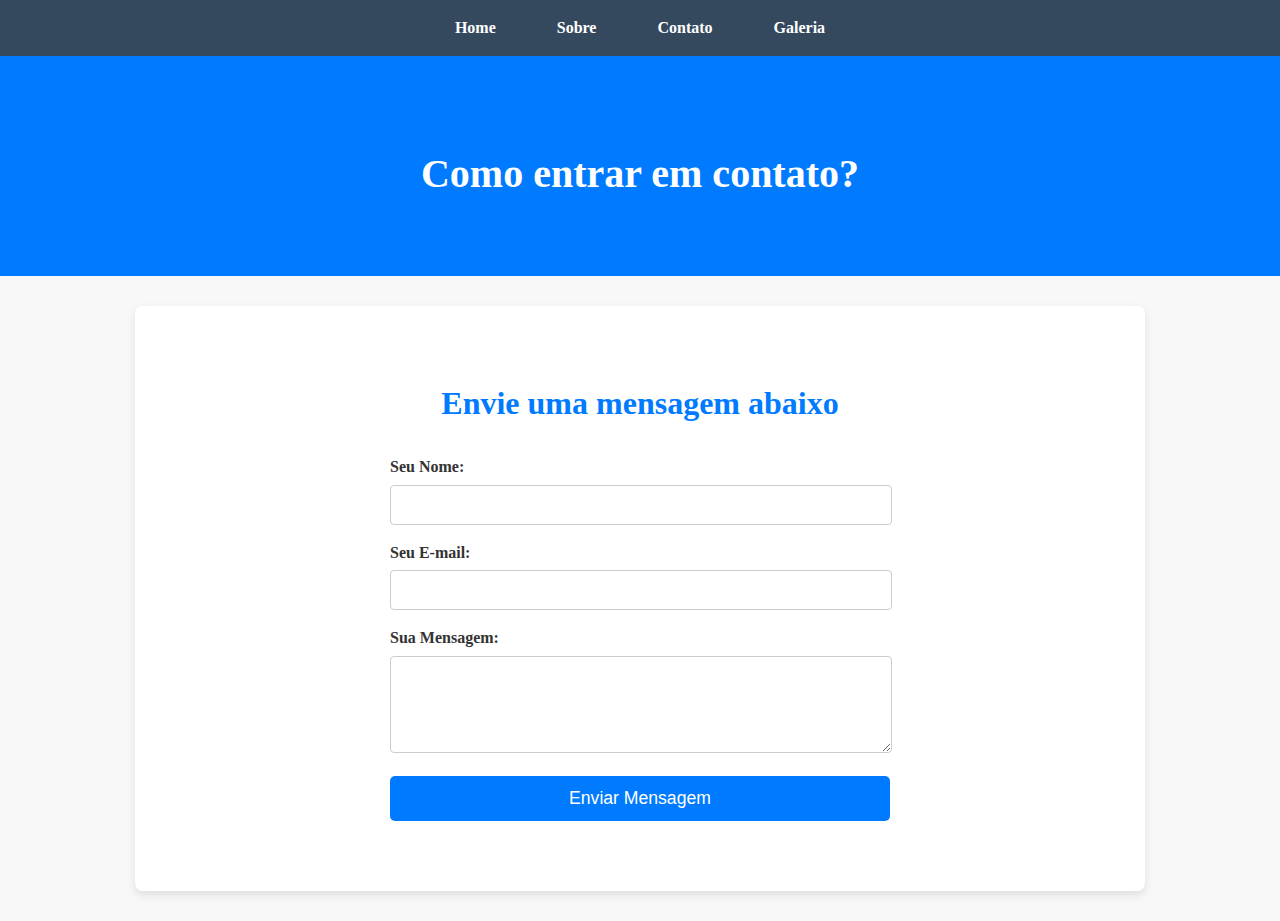
<file: contato.html>
<!DOCTYPE html>
<html lang="pt-br">
<head>
    <meta charset="UTF-8">
    <meta name="viewport" content="width=device-width, initial-scale=1.0">
    <title>Contato - Gerador de Imagens IA</title>
    <link rel="stylesheet" href="estilos/style.css">
</head>
<body>

    <nav class="navegacao-principal">
        <ul>
            <li><a href="index.html">Home</a></li>
            <li><a href="sobre.html">Sobre</a></li>
            <li><a href="contato.html">Contato</a></li>
            <li><a href="galeria.html">Galeria</a></li>
        </ul>
    </nav>

    <header class="cabecalho-destaque">
        <h1>Como entrar em contato?</h1>
    </header>

    <main>
        <section class="secao-contato">
            <h2>Envie uma mensagem abaixo</h2>

            <form class="formulario-contato" action="#" method="post">
                <div class="grupo-formulario">
                    <label for="nome">Seu Nome:</label>
                    <input type="text" id="nome" name="nome" required>
                </div>
                <div class="grupo-formulario">
                    <label for="email">Seu E-mail:</label>
                    <input type="email" id="email" name="email" required>
                </div>
                <div class="grupo-formulario">
                    <label for="mensagem">Sua Mensagem:</label>
                    <textarea id="mensagem" name="mensagem" rows="5" required></textarea>
                </div>
                <button type="submit">Enviar Mensagem</button>
            </form>
        </section>
    </main>

</body>
</html>
</file>
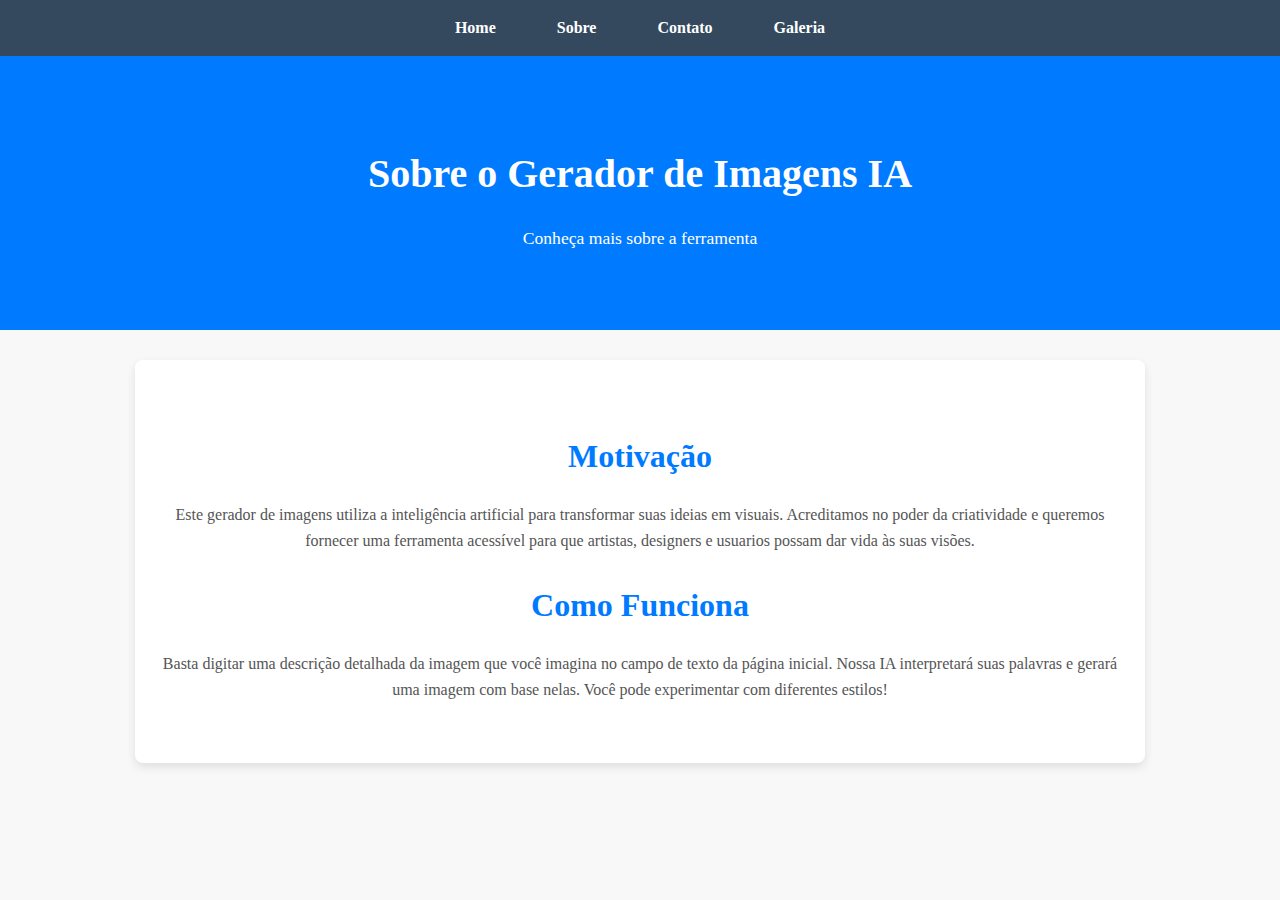
<file: sobre.html>
<!DOCTYPE html>
<html lang="pt-br">
<head>
    <meta charset="UTF-8">
    <meta name="viewport" content="width=device-width, initial-scale=1.0">
    <title>Sobre - Gerador de Imagens IA</title>
    <link rel="stylesheet" href="estilos/style.css">
</head>
<body>

    <nav class="navegacao-principal">
        <ul>
            <li><a href="index.html">Home</a></li>
            <li><a href="sobre.html">Sobre</a></li>
            <li><a href="contato.html">Contato</a></li>
            <li><a href="galeria.html">Galeria</a></li>
        </ul>
    </nav>

    <header class="cabecalho-destaque">
        <h1>Sobre o Gerador de Imagens IA</h1>
        <p>Conheça mais sobre a ferramenta</p>
    </header>

    <main>
        <section class="secao-sobre">
            <h2>Motivação</h2>
            <p>Este gerador de imagens utiliza a inteligência artificial para transformar suas ideias em visuais. Acreditamos no poder da criatividade e queremos fornecer uma ferramenta acessível para que artistas, designers e usuarios possam dar vida às suas visões.</p>

            <h2>Como Funciona</h2>
            <p>Basta digitar uma descrição detalhada da imagem que você imagina no campo de texto da página inicial. Nossa IA interpretará suas palavras e gerará uma imagem com base nelas. Você pode experimentar com diferentes estilos!</p>
        </section>
    </main>

</body>
</html>
</file>
<file: estilos/style.css>
body {
    margin: 0;
    color: #333;
    background-color: #f8f8f8;
    line-height: 1.6;
}

.navegacao-principal {
    background-color: #34495e;
    padding: 15px 0;
    box-shadow: 0 2px 5px rgba(0,0,0,0.2);
    top: 0;
    width: 100%;
    z-index: 1000;
}

.navegacao-principal ul {
    list-style: none;
    padding: 0;
    margin: 0;
    display: flex;
    justify-content: center;
    gap: 25px;
}

.navegacao-principal ul li a {
    color: #fff;
    text-decoration: none;
    font-weight: bold;
    padding: 10px 18px;
    border-radius: 5px;
    transition: background-color 0.3s ease;
}

.navegacao-principal ul li a:hover {
    background-color: #2c3e50;
}

.cabecalho-destaque {
    background-color: #007bff;
    color: #fff;
    padding: 60px 20px;
    text-align: center;
    margin-bottom: 30px;
}

.cabecalho-destaque h1 {
    font-size: 2.5em; margin-bottom: 10px;
}

.cabecalho-destaque p {
    font-size: 1.1em;
}

main {
    max-width: 960px;
    margin: 30px auto;
    padding: 25px;
    background-color: #fff;
    border-radius: 8px;
    box-shadow: 0 4px 10px rgba(0,0,0,0.1);
}

section { 
    padding: 20px 0; text-align: center; 
}

section h2 { 
    font-size: 2em; color: #007bff; margin-bottom: 20px; 
}

section p { 
    font-size: 1em; color: #555; margin-bottom: 15px; 
}

.container-entrada {
    display: flex;
    flex-direction: column;
    align-items: center;
    gap: 15px;
    margin-top: 30px;
}

#campo-prompt {
    width: 90%; max-width: 650px; height: 100px;
    padding: 12px; font-size: 1em;
    border: 1px solid #ccc; border-radius: 5px;
    resize: vertical;
}

#botao-gerar {
    background-color: #28a745; color: #fff;
    border: none; padding: 12px 30px;
    font-size: 1.1em; border-radius: 5px; cursor: pointer;
    transition: background-color 0.3s ease;
}
#botao-gerar:hover { background-color: #218838; }

.container-exibicao-imagem {
    margin-top: 30px; border: 1px dashed #007bff;
    min-height: 300px; display: flex; justify-content: center; align-items: center;
    border-radius: 8px; overflow: hidden;
}

.espaco-reservado-imagem, #mensagem-carregando, #mensagem-erro { 
    font-size: 1.1em; color: #888;
}

#mensagem-erro { 
    color: #dc3545; 
}

.escondido { 
    display: none; 
}
.imagem-gerada { 
    max-width: 95%; max-height: 400px; height: auto; display: block; border-radius: 5px; 
}

.formulario-contato {
    display: flex; flex-direction: column; gap: 15px;
    max-width: 500px; margin: 25px auto; text-align: left;
}

.grupo-formulario label { 
    display: block; margin-bottom: 5px; font-weight: bold; 
}

.grupo-formulario input, .grupo-formulario textarea {
    width: calc(100% - 20px); padding: 10px;
    border: 1px solid #ccc; border-radius: 4px; font-size: 1em;
}

.formulario-contato button[type="submit"] {
    background-color: #007bff; color: #fff;
    border: none; padding: 12px 25px; font-size: 1.1em; border-radius: 5px; cursor: pointer;
    transition: background-color 0.3s ease;
}

.formulario-contato button[type="submit"]:hover { 
    background-color: #0056b3; 
}

.grade-imagens {
    display: grid; grid-template-columns: repeat(auto-fit, minmax(250px, 1fr));
    gap: 20px; margin-top: 30px; justify-content: center;
}

.item-galeria {
    background-color: #fff; border: 1px solid #eee;
    border-radius: 8px; overflow: hidden; box-shadow: 0 2px 5px rgba(0,0,0,0.1);
    text-align: center;
}

.item-galeria img {
    max-width: 100%; height: 200px; object-fit: cover; display: block; border-bottom: 1px solid #f0f0f0;
}

.item-galeria p { 
    font-size: 0.95em; color: #666; padding: 10px; margin: 0; 
}

.rodape-principal {
    text-align: center; padding: 20px;
    background-color: #34495e; color: #fff;
    margin-top: 40px;
}

@media (max-width: 768px) {
    .navegacao-principal ul { flex-direction: column; gap: 8px; }
    .navegacao-principal ul li a { padding: 8px 12px; }
    main { margin: 15px; padding: 15px; }
    .grade-imagens { grid-template-columns: 1fr; }
}
</file>
